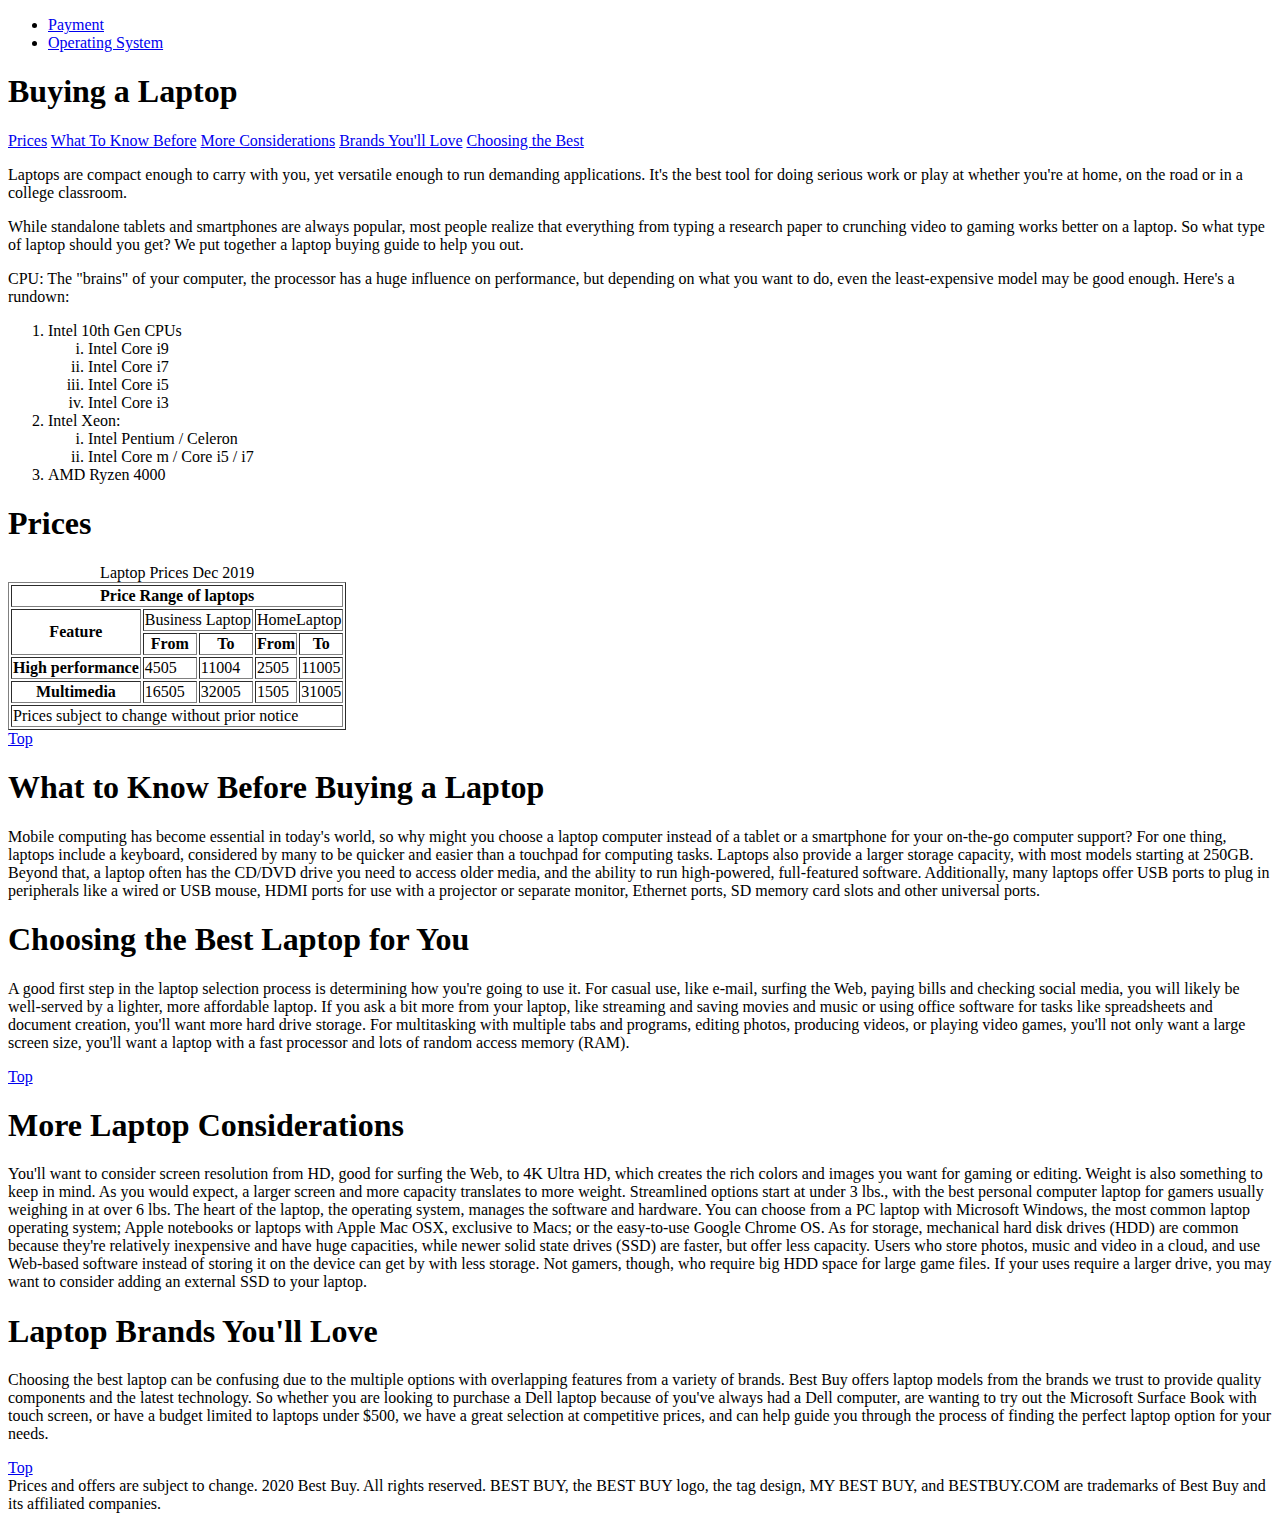
<file: Assignment 1/HW/index.html>
<!DOCTYPE html>
<html lang="en">

<head>
    <meta charset="UTF-8">
    <meta name="viewport" content="width=device-width, initial-scale=1.0">
    <title>Document</title>
</head>

<body>
    <nav>
        <ul>
            <li>
                <a href="pay.html">Payment</a>
            </li>
            <li>
                <a href="os.html">Operating System</a>
            </li>
        </ul>
    </nav>
    <article>
        <header>
            <h1>Buying a Laptop</h1>
        </header>
        <nav>
            <a href="#prices">Prices</a>
            <a href="#whatToKnow">What To Know Before</a>
            <a href="#moreToConsider">More Considerations</a>
            <a href="#brands">Brands You'll Love</a>
            <a href="#choosing">Choosing the Best</a>

        </nav>
        <p>
            Laptops are compact enough to carry with you, yet versatile enough to run demanding applications. It's the best tool for doing serious work or play at whether you're at home, on the road or in a college classroom.
        </p>
        <p>
            While standalone tablets and smartphones are always popular, most people realize that everything from typing a research paper to crunching video to gaming works better on a laptop. So what type of laptop should you get? We put together a laptop buying
            guide to help you out.
        </p>
        <p>
            CPU: The "brains" of your computer, the processor has a huge influence on performance, but depending on what you want to do, even the least-expensive model may be good enough. Here's a rundown:
        </p>
        <ol>
            <li>
                Intel 10th Gen CPUs
                <ol type="i">
                    <li>Intel Core i9</li>
                    <li>Intel Core i7</li>
                    <li>Intel Core i5</li>
                    <li>Intel Core i3</li>
                </ol>
            </li>
            <li>
                Intel Xeon:
                <ol type="i">
                    <li>Intel Pentium / Celeron</li>
                    <li>Intel Core m / Core i5 / i7 </li>
                </ol>
            </li>
            <li>
                AMD Ryzen 4000
            </li>

        </ol>
        <section id="prices">
            <h1>Prices</h1>
            <table border="solid">
                <caption>
                    Laptop Prices Dec 2019
                </caption>
                <thead>
                    <th colspan="5">Price Range of laptops</th>
                </thead>
                <tr>
                    <th rowspan="2">Feature</th>
                    <td colspan="2">Business Laptop</td>
                    <td colspan="2">HomeLaptop</td>
                </tr>
                <tr>
                    <th>From</th>
                    <th>To</th>
                    <th>From</th>
                    <th>To</th>
                </tr>
                <tbody>
                    <tr>
                        <th>High performance</th>
                        <td>4505</td>
                        <td>11004</td>
                        <td>2505</td>
                        <td>11005</td>
                    </tr>
                    <tr>
                        <th>Multimedia</th>
                        <td>16505</td>
                        <td>32005</td>
                        <td>1505</td>
                        <td>31005</td>
                    </tr>
                </tbody>
                <tfoot>
                    <td colspan="5">Prices subject to change without prior notice</td>
                </tfoot>
            </table>
            <a href="#">Top</a>
        </section>
        <section id="whatToKnow">
            <h1>What to Know Before Buying a Laptop</h1>
            <p>Mobile computing has become essential in today's world, so why might you choose a laptop computer instead of a tablet or a smartphone for your on-the-go computer support? For one thing, laptops include a keyboard, considered by many to be
                quicker and easier than a touchpad for computing tasks. Laptops also provide a larger storage capacity, with most models starting at 250GB. Beyond that, a laptop often has the CD/DVD drive you need to access older media, and the ability
                to run high-powered, full-featured software. Additionally, many laptops offer USB ports to plug in peripherals like a wired or USB mouse, HDMI ports for use with a projector or separate monitor, Ethernet ports, SD memory card slots and
                other universal ports.</p>
        </section>
        <section id="choosing">
            <h1>Choosing the Best Laptop for You</h1>
            <p>A good first step in the laptop selection process is determining how you're going to use it. For casual use, like e-mail, surfing the Web, paying bills and checking social media, you will likely be well-served by a lighter, more affordable
                laptop. If you ask a bit more from your laptop, like streaming and saving movies and music or using office software for tasks like spreadsheets and document creation, you'll want more hard drive storage. For multitasking with multiple
                tabs and programs, editing photos, producing videos, or playing video games, you'll not only want a large screen size, you'll want a laptop with a fast processor and lots of random access memory (RAM).</p>
            <a href="#">Top</a>
        </section>
        <section id="moreToConsider">
            <h1>More Laptop Considerations</h1>
            <p>You'll want to consider screen resolution from HD, good for surfing the Web, to 4K Ultra HD, which creates the rich colors and images you want for gaming or editing. Weight is also something to keep in mind. As you would expect, a larger screen
                and more capacity translates to more weight. Streamlined options start at under 3 lbs., with the best personal computer laptop for gamers usually weighing in at over 6 lbs. The heart of the laptop, the operating system, manages the software
                and hardware. You can choose from a PC laptop with Microsoft Windows, the most common laptop operating system; Apple notebooks or laptops with Apple Mac OSX, exclusive to Macs; or the easy-to-use Google Chrome OS. As for storage, mechanical
                hard disk drives (HDD) are common because they're relatively inexpensive and have huge capacities, while newer solid state drives (SSD) are faster, but offer less capacity. Users who store photos, music and video in a cloud, and use Web-based
                software instead of storing it on the device can get by with less storage. Not gamers, though, who require big HDD space for large game files. If your uses require a larger drive, you may want to consider adding an external SSD to your
                laptop.
            </p>
        </section>
        <section id="brands">
            <h1>Laptop Brands You'll Love</h1>
            <p>Choosing the best laptop can be confusing due to the multiple options with overlapping features from a variety of brands. Best Buy offers laptop models from the brands we trust to provide quality components and the latest technology. So whether
                you are looking to purchase a Dell laptop because of you've always had a Dell computer, are wanting to try out the Microsoft Surface Book with touch screen, or have a budget limited to laptops under $500, we have a great selection at competitive
                prices, and can help guide you through the process of finding the perfect laptop option for your needs.</p>
            <a href="#">Top</a>
        </section>

    </article>

    <footer>Prices and offers are subject to change. 2020 Best Buy. All rights reserved. BEST BUY, the BEST BUY logo, the tag design, MY BEST BUY, and BESTBUY.COM are trademarks of Best Buy and its affiliated companies.</footer>
</body>

</html>
</file>
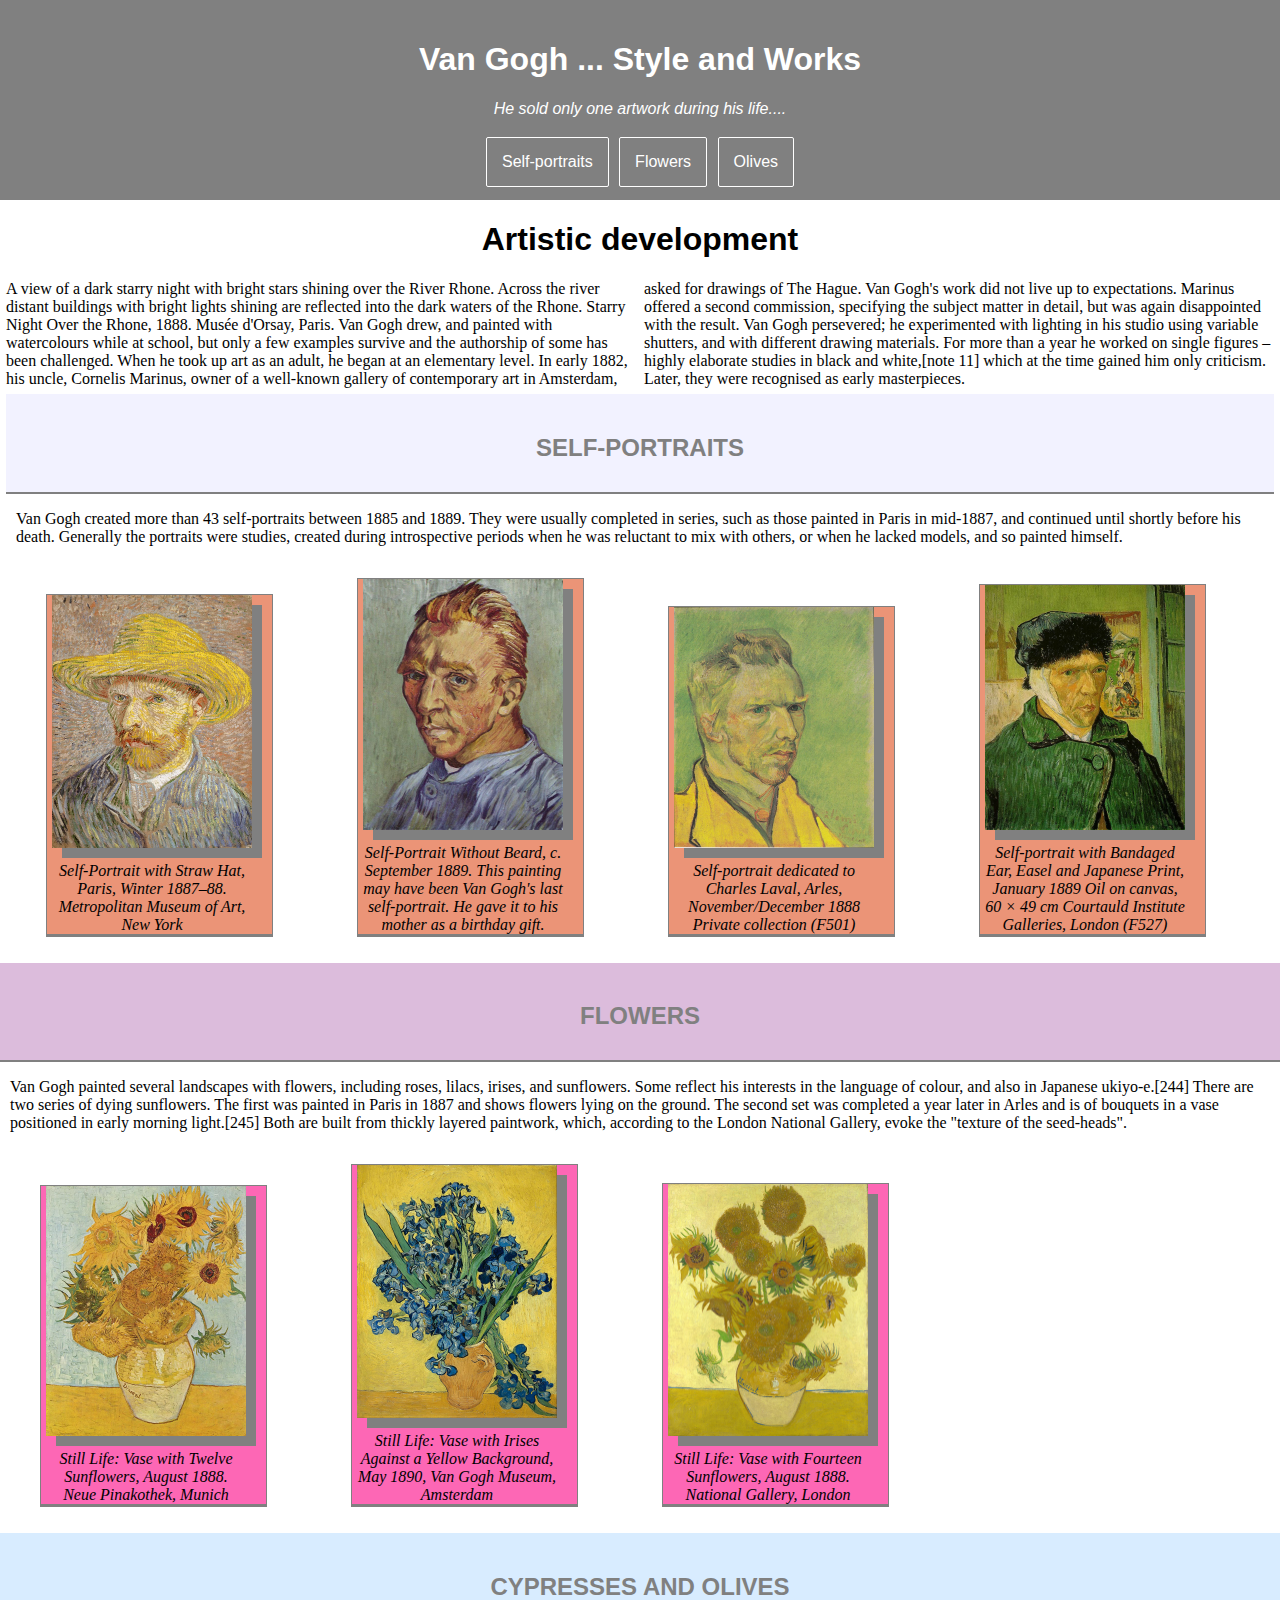
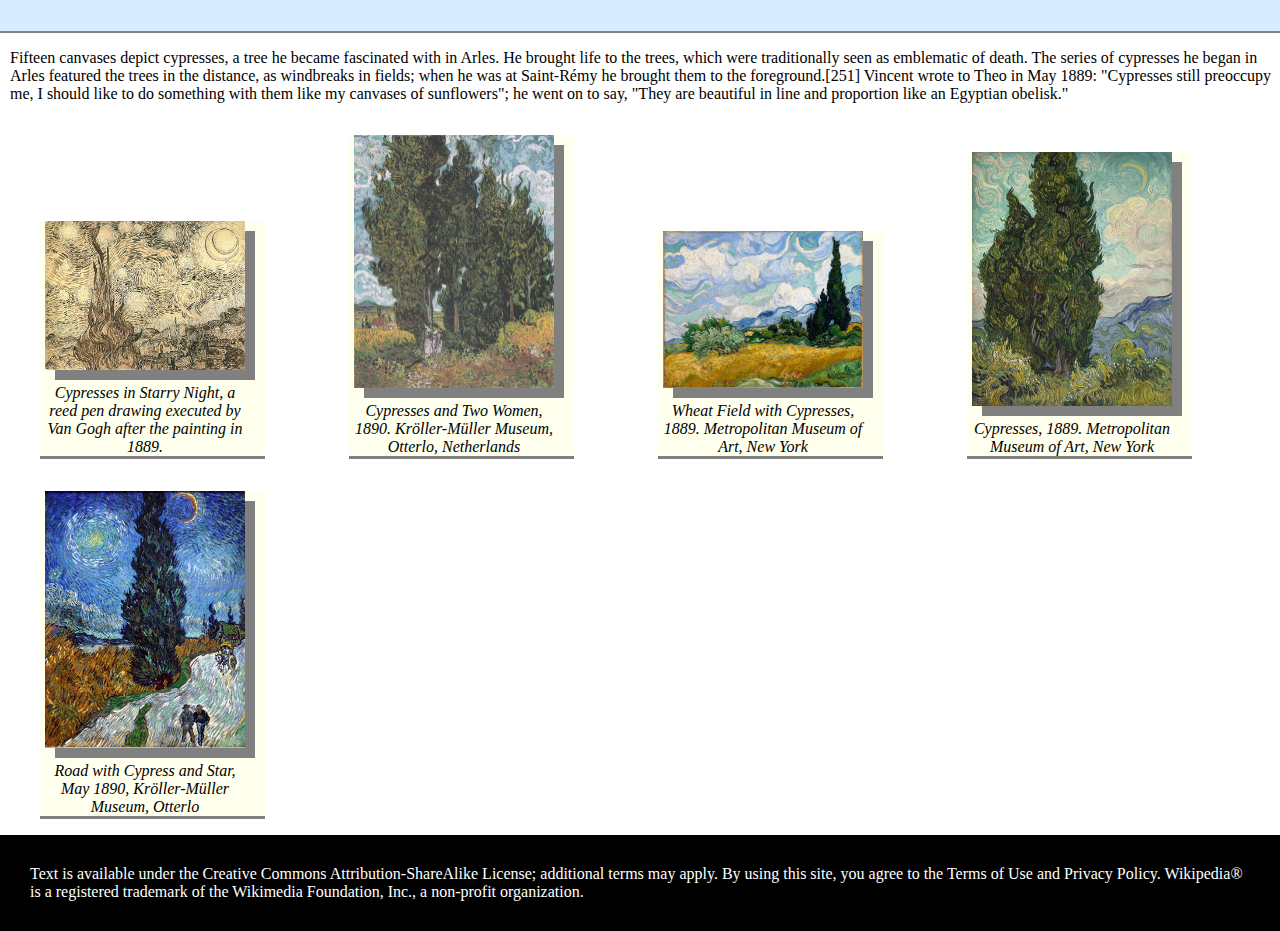
<file: Assignment 2/HW/q1/index.html>
<!DOCTYPE html>
<html lang="en">
<head>
    <meta charset="UTF-8">
    <meta name="viewport" content="width=device-width, initial-scale=1.0">
    <link rel="stylesheet" href="style.css">
    <title>Document</title>
</head>
<body>
    <header >
     <h1>Van Gogh ... Style and Works</h1> 
        <p>He sold only one artwork during his life.... </p>
        <a href="#ports" class="likebtn">Self-portraits</a>
        <a href="#flowers" class="likebtn">Flowers</a>
        <a href="#olives" class="likebtn">Olives</a>
    
    </header>
    <div id="intro">
        <div class="bg-image"></div>
        <h1>Artistic development</h1>
        <p>A view of a dark starry night with bright stars shining over the River Rhone. 
          Across the river distant buildings with bright lights shining are reflected into the dark waters of the Rhone.
        Starry Night Over the Rhone, 1888. Musée d'Orsay, Paris. 
        Van Gogh drew, and painted with watercolours while at school, but only a few examples survive and the authorship of some has been challenged. When he took up art as an adult, he began at an elementary level. In early 1882, his uncle, Cornelis Marinus, owner of a well-known gallery of contemporary art in Amsterdam, asked for drawings of The Hague. Van Gogh's work did not live up to expectations. Marinus offered a second commission, specifying the subject matter in detail, but was again disappointed with the result. Van Gogh persevered; he experimented with lighting in his studio using variable shutters, and with different drawing materials. For more than a year he worked on single figures – highly elaborate studies in black and white,[note 11] which at the time gained him only criticism. 
        Later, they were recognised as early masterpieces.</p>  
    </div>
    <article id="ports" class="ports">
        <header> <h2>Self-portraits</h2></header>
        <p>Van Gogh created more than 43 self-portraits between 1885 and 1889. They were usually completed in series, such as those painted in Paris in mid-1887, and continued until shortly before his death. Generally the portraits were studies, created during introspective periods when he was reluctant to mix with others, or when he lacked models, and so painted himself.</p>
        
        <section class='portraits-section'>
            <figure>
                <img src="images/por1.jpg" alt="">
                <figcaption>Self-Portrait with Straw Hat, Paris, Winter 1887–88. Metropolitan Museum of Art, New York</figcaption>
            </figure>
           </section>
           <section class='portraits-section'>
            <figure>
                <img src="images/por2.jpg" alt="">
                <figcaption>Self-Portrait Without Beard, c. September 1889. This painting may have been Van Gogh's last self-portrait. He gave it to his mother as a birthday gift.</figcaption>
            </figure>
           </section>
           <section class='portraits-section'>
            <figure>
                <img src="images/por3.jpeg" alt="">
                <figcaption>Self-portrait dedicated to Charles Laval, Arles, November/December 1888 Private collection (F501)</figcaption>
            </figure>
           </section>   
           <section class='portraits-section'>
            <figure>
                <img src="images/por4.jpg" alt="">
                <figcaption>Self-portrait with Bandaged Ear, Easel and Japanese Print, January 1889 Oil on canvas, 60 × 49 cm Courtauld Institute Galleries, London (F527)</figcaption>
            </figure>
           </section>   
    </article>
    <article id="flowers" class="flowers">
        <header><h2>Flowers</h2></header>
        <p>Van Gogh painted several landscapes with flowers, including roses, lilacs, irises, and sunflowers. Some reflect his interests in the language of colour, and also in Japanese ukiyo-e.[244] There are two series of dying sunflowers. The first was painted in Paris in 1887 and shows flowers lying on the ground. The second set was completed a year later in Arles and is of bouquets in a vase positioned in early morning light.[245] Both are built from thickly layered paintwork, which, according to the London National Gallery, evoke the "texture of the seed-heads".</p>
         
        <section class='flowwers-section'>
            <figure>
                <img src="images/fl1.jpg" alt="">
                <figcaption>Still Life: Vase with Twelve Sunflowers, August 1888. Neue Pinakothek, Munich</figcaption>
            </figure>
           </section>
           <section class='flowwers-section'>
            <figure>
                <img src="images/fl2.jpg" alt="">
                <figcaption>Still Life: Vase with Irises Against a Yellow Background, May 1890, Van Gogh Museum, Amsterdam</figcaption>
            </figure>
           </section>
           <section class='flowwers-section'>
            <figure>
                <img src="images/fl3.jpg" alt="">
                <figcaption>Still Life: Vase with Fourteen Sunflowers, August 1888. National Gallery, London</figcaption>
            </figure>
           </section>   
    </article>
    <article id="olives" class="olives">
        <header><h2>Cypresses and olives</h2></header>
        <p>Fifteen canvases depict cypresses, a tree he became fascinated with in Arles. He brought life to the trees, which were traditionally seen as emblematic of death. The series of cypresses he began in Arles featured the trees in the distance, as windbreaks in fields; when he was at Saint-Rémy he brought them to the foreground.[251] Vincent wrote to Theo in May 1889: "Cypresses still preoccupy me, I should like to do something with them like my canvases of sunflowers"; he went on to say, "They are beautiful in line and proportion like an Egyptian obelisk."</p>
         <section class='olive-section'>
         <figure>
             <img src="images/ol1.jpg" alt="">
             <figcaption>Cypresses in Starry Night, a reed pen drawing executed by Van Gogh after the painting in 1889.</figcaption>
         </figure>
        </section>
        <section class='olive-section'>
            <figure>
                <img src="images/ol2.jpeg" alt="">
                <figcaption>Cypresses and Two Women, 1890. Kröller-Müller Museum, Otterlo, Netherlands</figcaption>
            </figure>
           </section>
           <section class='olive-section'>
            <figure>
                <img src="images/ol3.jpg" alt="">
                <figcaption>Wheat Field with Cypresses, 1889. Metropolitan Museum of Art, New York</figcaption>
            </figure>
           </section>
           <section class='olive-section'>
            <figure>
                <img src="images/ol4.jpg" alt="">
                <figcaption>Cypresses, 1889. Metropolitan Museum of Art, New York</figcaption>
            </figure>
           </section>   
           <section class='olive-section'>
            <figure>
                <img src="images/ol5.jpg" alt="">
                <figcaption>Road with Cypress and Star, May 1890, Kröller-Müller Museum, Otterlo</figcaption>
            </figure>
           </section>   
    </article>
    <footer>Text is available under the Creative Commons Attribution-ShareAlike License; additional terms may apply. By using this site, you agree to the Terms of Use and Privacy Policy. Wikipedia® is a registered trademark of the Wikimedia Foundation, Inc., a non-profit organization.</footer>
</body>
</html>
</file>
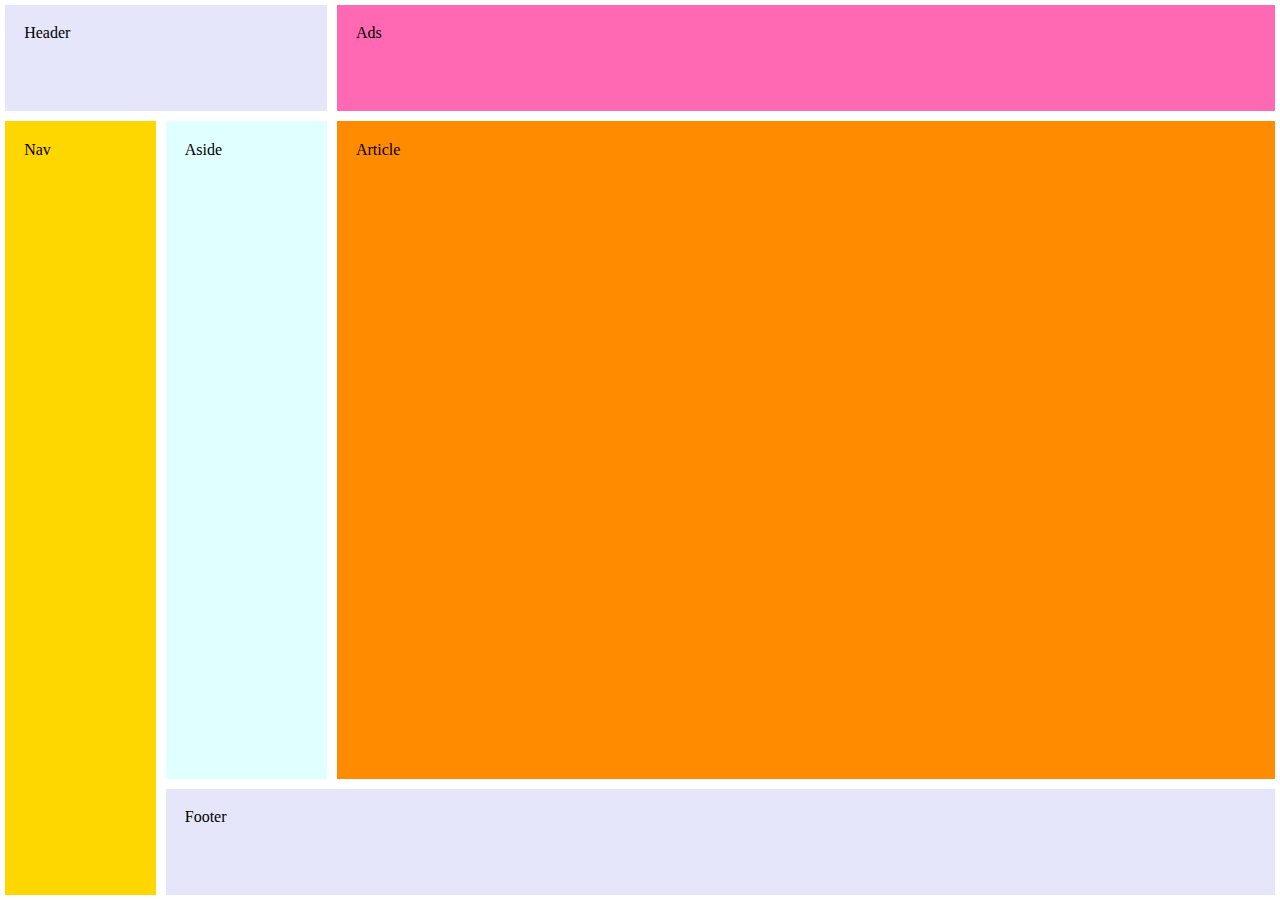
<file: Assignment 2/HW/q2/index.html>
<!DOCTYPE html>
<html lang="en">
<head>
    <meta charset="UTF-8">
    <meta name="viewport" content="width=device-width, initial-scale=1.0">
    <link rel="stylesheet" href="style.css">
    <title>Document</title>
</head>
<body>
    <header id="pageHeader">Header</header>
    <article id="mainArticle">Article</article>
    <nav id="mainNav">Nav</nav>
    <div id="siteAds">Ads</div>
    <aside id="aside">Aside</aside>
    <footer id="pageFooter">Footer</footer>
  </body>
<body>
    
</body>
</html>
</file>
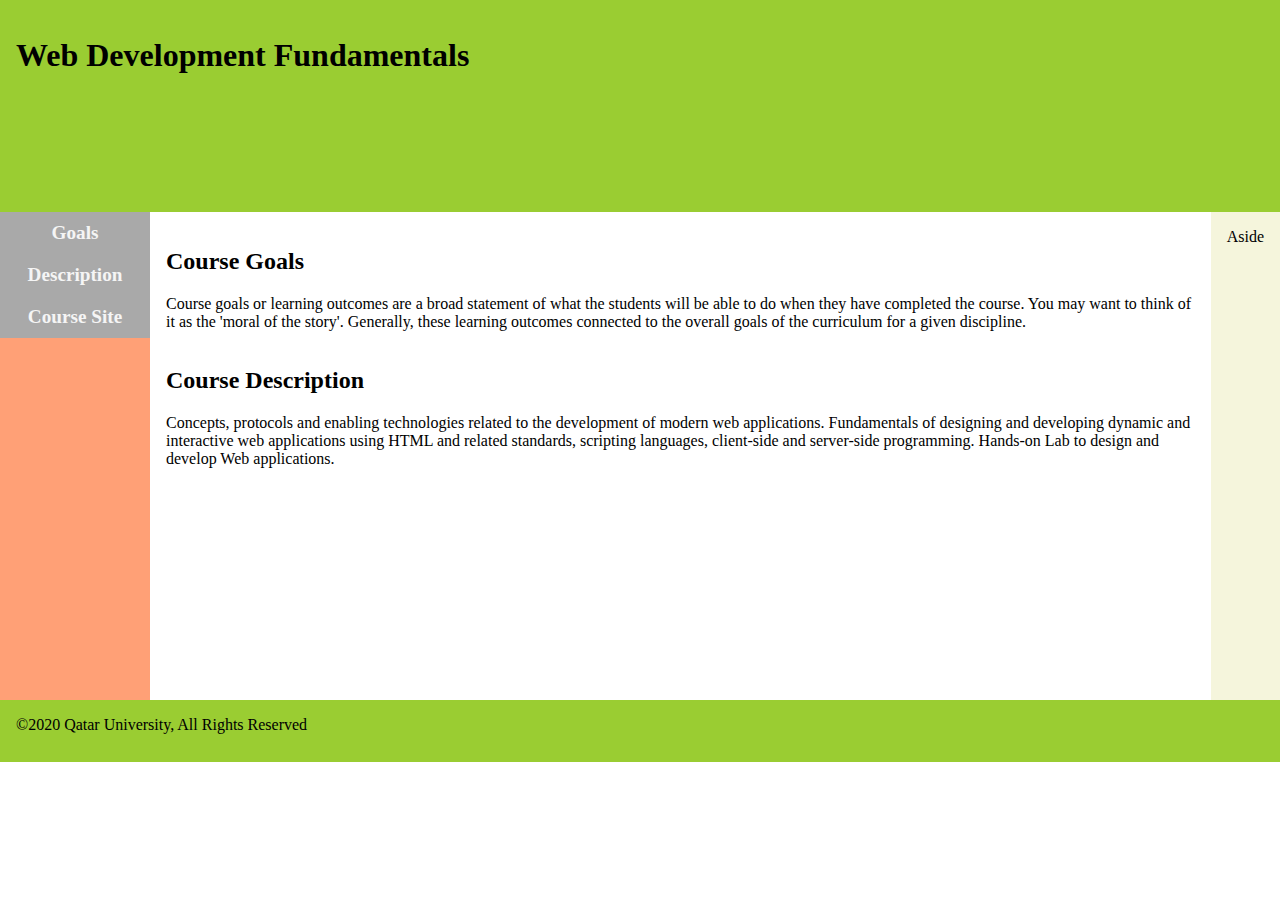
<file: Assignment 2/HW/q3/index.html>
<!DOCTYPE html>
<html lang="en">
<head>
    <meta charset="UTF-8">
    <meta name="viewport" content="width=device-width, initial-scale=1.0">
    <link rel="stylesheet" href="style.css">
    <title>Document</title>
</head>
<body>
<header><h1>Web Development Fundamentals</h1></header>
  <div id="main">
    <article>
        <section id="goals" >
        <h2>Course Goals</h2>
        <p>Course goals or learning outcomes are a broad statement of what the students will be able to do when they have completed the course.
            You may want to think of it as the 'moral of the story'.
            Generally, these learning outcomes connected to the overall goals of the curriculum for a given discipline. </p>
        </section>
        <section id="description">
         <h2>Course Description</h2>
            <p>Concepts, protocols and enabling technologies related to the development of modern web applications. Fundamentals of designing and developing dynamic and interactive web applications using HTML and related standards, scripting languages, client-side and server-side programming. Hands-on Lab to design and develop Web applications.</p> 
         </section>
    </article>
    <nav>
        <a href="#goals"> Goals</a>
        <a href="#goals"> Description</a>
        <a href="http://mybb.qu.edu.qa" target="_blank"> Course Site</a>
    </nav>
    <aside>Aside</aside>
  </div>
  <footer>©2020 Qatar University, All Rights Reserved
</footer>
</body>
</html>
</file>
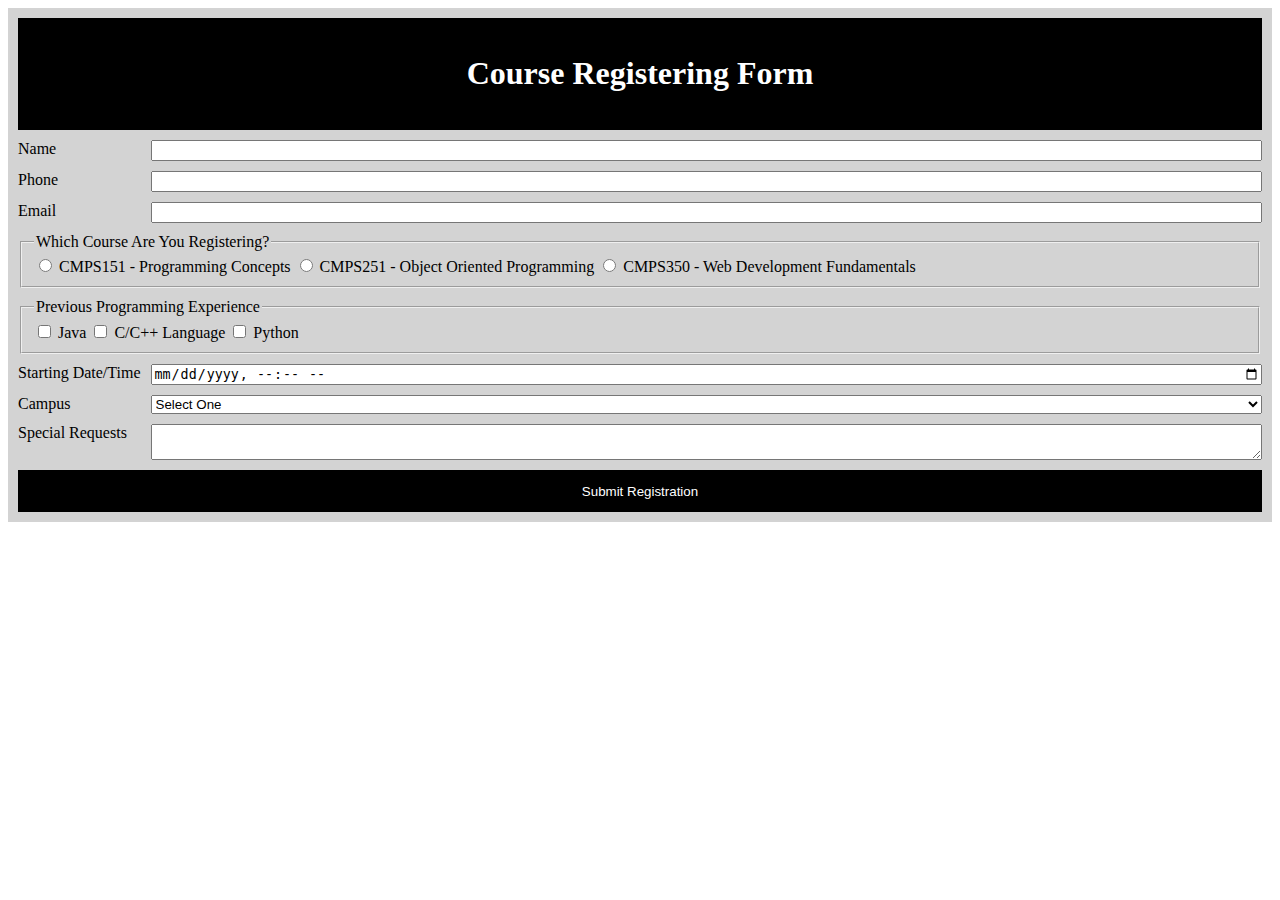
<file: Assignment 2/HW/q5/index.html>
<!DOCTYPE html>
<html lang="en">
<head>
    <meta charset="UTF-8">
    <meta name="viewport" content="width=device-width, initial-scale=1.0">
    <link rel="stylesheet" href="style.css">
    <title>Document</title>
</head>
<body>
    
<form class="myForm">
  <header><h1>Course Registering Form</h1></header>
  <label for="name">Name </label>
  <input type="text" name="name" id="name" required>

  <label for="phone">Phone </label>
  <input type="tel" name="phone" id="phone">

  <label for="email">Email </label>
  <input type="email" name="email" id="email">

  <fieldset>
    <legend>Which Course Are You Registering?</legend>
    <label> <input type="radio" name="cmps151" id="cmps151" required value="cmps151"> CMPS151 - Programming Concepts </label>
    <label> <input type="radio" name="cmps251" id="cmps251" required value="cmps251"> CMPS251 - Object Oriented Programming </label>
    <label> <input type="radio" name="cmps350" id="cmps350" required value="cmps350"> CMPS350 - Web Development Fundamentals </label>
  </fieldset>

  <fieldset>
    <legend>Previous Programming Experience</legend>
    <label> <input type="checkbox" name="experience" id="java" value="java"> Java </label>
    <label> <input type="checkbox" name="experience" id="c" value="c"> C/C++ Language </label>
    <label> <input type="checkbox" name="experience" id="python" value="python"> Python </label>
  </fieldset>

  <label for="start_time">Starting Date/Time</label>
  <input type="datetime-local" name="start_time" id="start_time" required>

  <label for="campus">Campus</label>
  <select name="campus" id="campus">
    <option value="" selected="selected">Select One</option>
    <option value="qumales" >QU Males</option>
    <option value="qufemales" >QU Females</option>
    <option value="online" >Online</option>
  </select>

 
  <label for="comments">Special Requests</label>
  <textarea name="comments" id="comments" maxlength="500"></textarea>

  <button>Submit Registration</button>

</form>
</body>
</html>
</file>
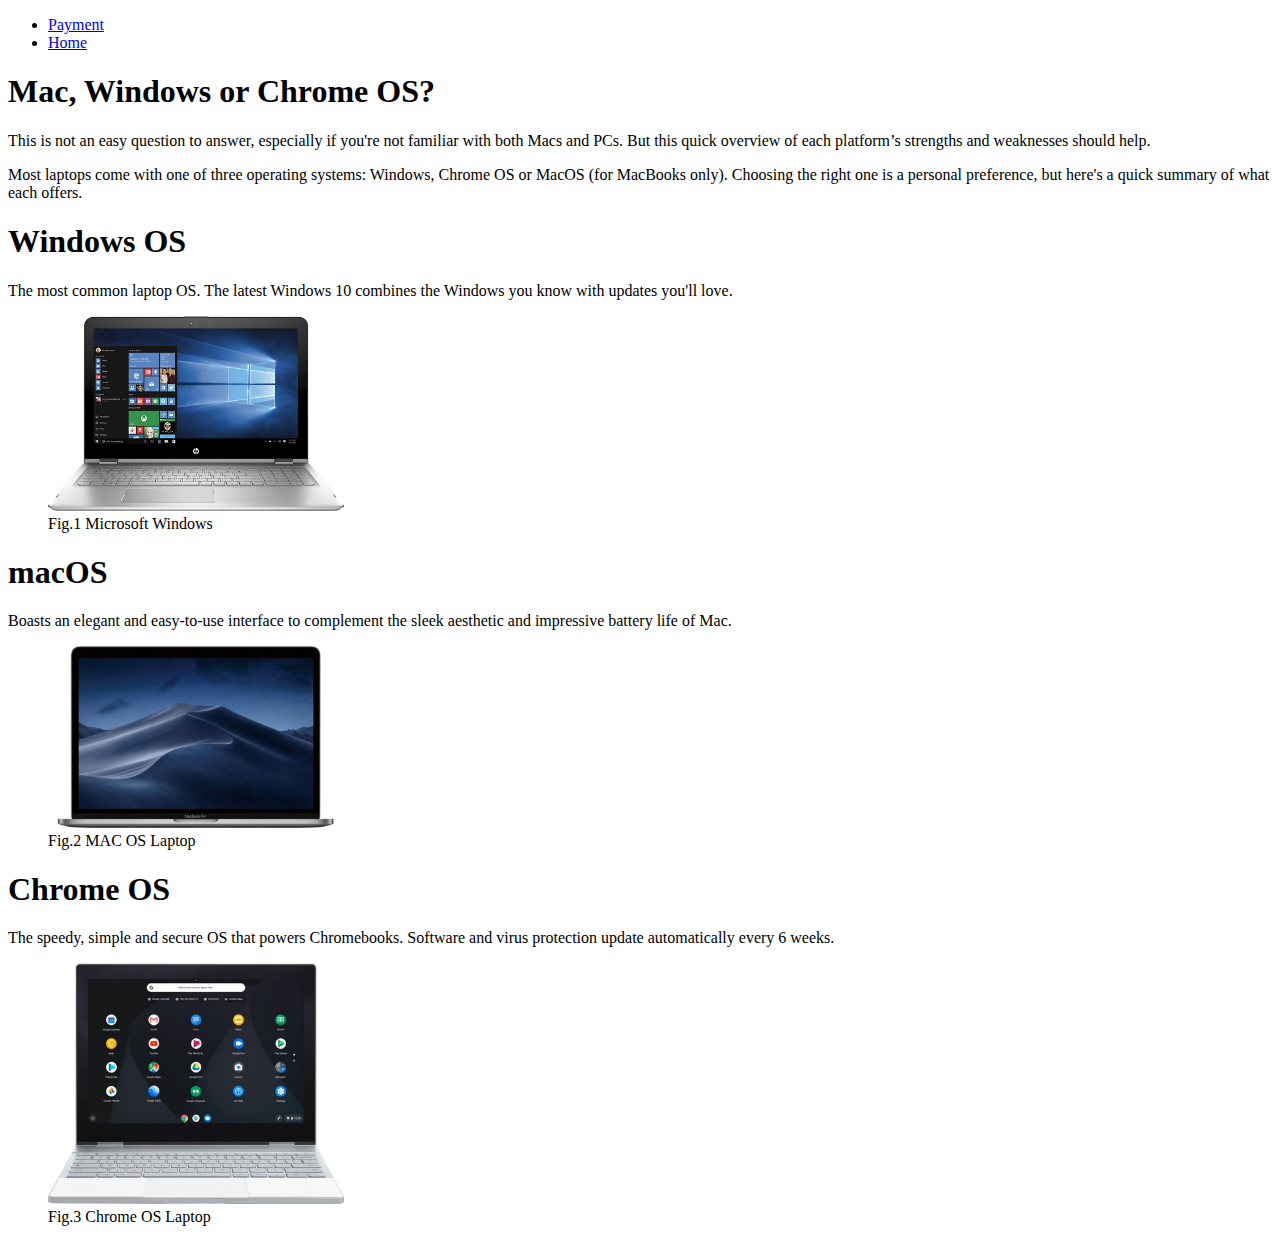
<file: Assignment 1/HW/os.html>
<!DOCTYPE html>
<html lang="en">

<head>
    <meta charset="UTF-8">
    <meta name="viewport" content="width=device-width, initial-scale=1.0">
    <title>Document</title>
</head>

<body>
    <nav>
        <ul>
            <li>
                <a href="pay.html">Payment</a>
            </li>
            <li>
                <a href="index.html">Home</a>
            </li>
        </ul>
    </nav>

    <article>
        <header>
            <h1>
                Mac, Windows or Chrome OS?
            </h1>
            <p>
                This is not an easy question to answer, especially if you're not familiar with both Macs and PCs. But this quick overview of each platform’s strengths and weaknesses should help.
            </p>
            <p>
                Most laptops come with one of three operating systems: Windows, Chrome OS or MacOS (for MacBooks only). Choosing the right one is a personal preference, but here's a quick summary of what each offers.
            </p>

        </header>
        <section id="windows">
            <h1>Windows OS</h1>
            <p>
                The most common laptop OS. The latest Windows 10 combines the Windows you know with updates you'll love.
            </p>
            <figure>

                <img src="images/windows.jpg" width="25%"><br>
                <caption>Fig.1 Microsoft Windows</caption>
            </figure>
        </section>
        <section id="mac">
            <h1>
                macOS
            </h1>
            <p>
                Boasts an elegant and easy-to-use interface to complement the sleek aesthetic and impressive battery life of Mac.
            </p>
            <figure>
                <img src="images/mac.jpg" width="25%"><br>
                <caption>
                    Fig.2 MAC OS Laptop
                </caption>
            </figure>
        </section>
        <section id="chrome">
            <h1>Chrome OS</h1>
            <p>
                The speedy, simple and secure OS that powers Chromebooks. Software and virus protection update automatically every 6 weeks.
            </p>
            <figure>
                <img src="images/chrome.jpg" width="25%"><br>
                <caption>
                    Fig.3 Chrome OS Laptop
                </caption>
            </figure>
        </section>
    </article>
</body>

</html>
</file>
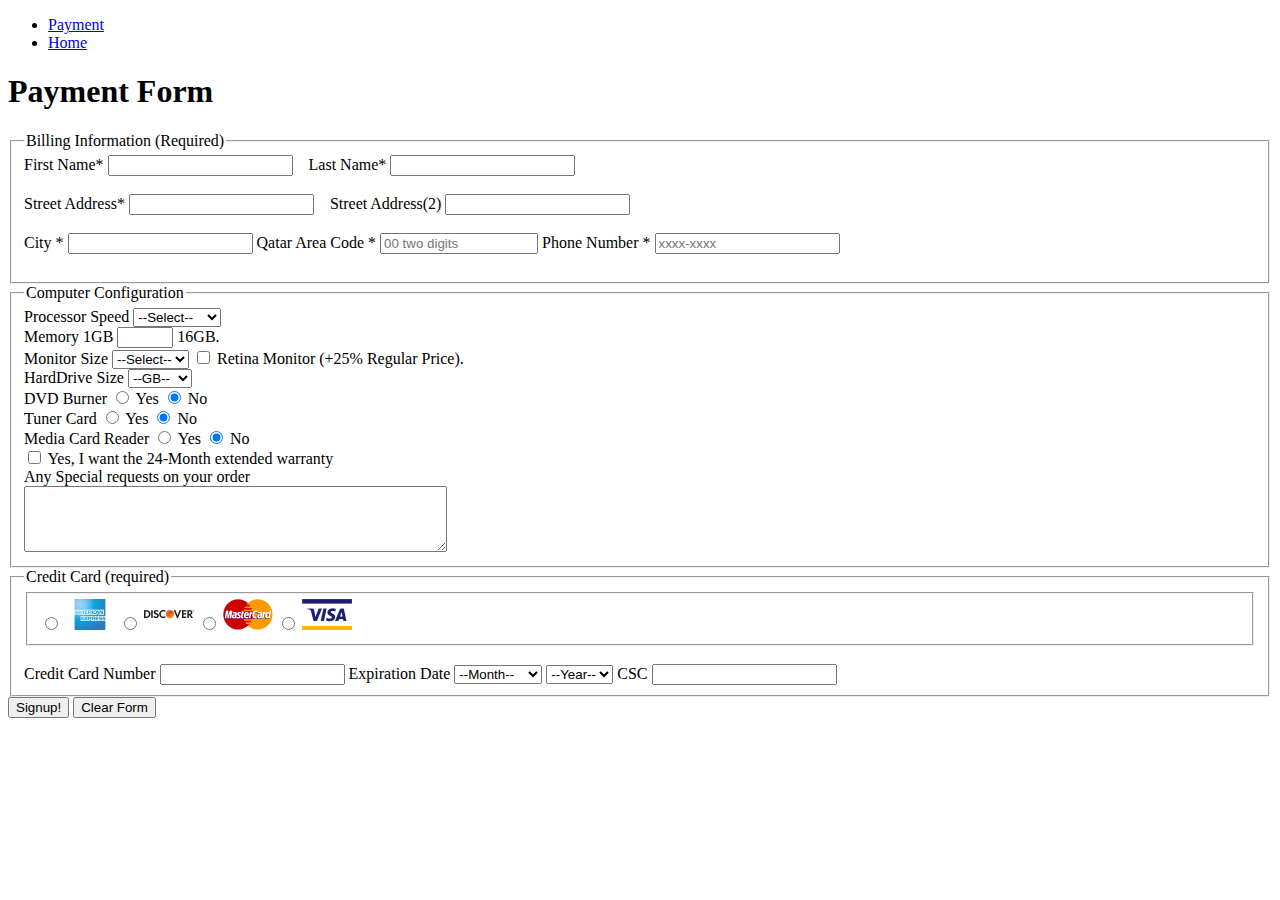
<file: Assignment 1/HW/pay.html>
<!DOCTYPE html>
<html lang="en">

<head>
    <meta charset="utf-8" />
    <meta name="viewport" content="width=device-width, initial-scale=1" />
    <title> Payment Form</title>

</head>

<body>
    <nav>
        <ul>
            <li>
                <a href="pay.html">Payment</a>
            </li>
            <li>
                <a href="index.html">Home</a>
            </li>
        </ul>
    </nav>
    <h1>Payment Form</h1>
    <form>
        <fieldset>
            <legend>Billing Information (Required)</legend>
            <label for="fName">First Name*</label>
            <input required type="text" id="fName" name="fName"> &nbsp;&nbsp;

            <label for="lName">Last Name*</label>
            <input required type="text" id="lName" name="lName"> <br><br>

            <label for="streetAddress">Street Address*</label>
            <input required type="text" id="streetAddress" name="streetAddress"> &nbsp;&nbsp;

            <label for="streetAddress2">Street Address(2)</label>
            <input type="text" id="streetAddress2" name="streetAddress2"> <br><br>

            <label for="city">City *</label>
            <input required type="text" list="cityList" name="city" id="city">
            <datalist id="cityList">
                <option value="Al Daayen"></option>
                <option value="Al Khor and Dhekra"></option>
                <option value="Al Rayyan"></option>
                <option value="Al Shahaniya"></option>
                <option value="Al Shamal"></option>
                <option value="Al Wakrah"></option>
                <option value="Doha"></option>
                <option value="Umm Salal"></option>

            </datalist>
            <label for="qAreaCode">Qatar Area Code *</label>
            <input required type="number" min="1" max="99" step="1" id="qAreaCode" pattern="(99)|[1-9]\d?"
                name="qAreaCode" style="width: 150px;" placeholder="00 two digits">

            <label for="phoneNumber">Phone Number *</label>
            <input required type="text" id="phoneNumber" name="phoneNumber" placeholder="xxxx-xxxx"
                pattern="[0-9]{4}?-[0-9]{4}"><br><br>

        </fieldset>
        <fieldset>
            <legend>Computer Configuration</legend>
            <label for="processor">Processor Speed</label>
            <select required  id="processor">
                <option value="" disabled selected hidden>--Select--</option>
                <optgroup label="Intel">
                    <option value="32ghz">3.2 GHZ</option>
                    <option value="40ghz">4.0 GHZ</option>
                    <option value="52ghz">5.2 GHZ</option>
                    <option value="77ghz">7.7 GHZ</option>
                </optgroup>
                <optgroup label="AMD Processor">
                    <option value="42ghz">4.2 GHZ</option>
                    <option value="50ghz">5.0 GHZ</option>
                    <option value="60ghz">6.0 GHZ</option>

                </optgroup>
            </select> <br>
            <label for="memSize">Memory</label>
            <label for="memSize">1GB</label>
            <input required type="number" id="memSize" name="memSize" min="1" max="16" step="1">
            <label for="memSize">16GB.</label> <br>

            <label for="mointorSize">Monitor Size</label>
            <select required id=mointorSize>
                <option value="" disabled selected hidden>--Select--</option>
                <option> 15"</option>
                <option> 17"</option>
                <option> 19"</option>
                <option> 21"</option>
                <option> 23"</option>
            </select>

            <input type="checkbox" id="retinaMonitor">
            <label for="retinaMonitor">Retina Monitor (+25% Regular Price).</label> <br>

            <label for="harddriveSize">HardDrive Size</label>
            <select required id=harddriveSize>
                <option value="" disabled selected hidden>--GB--</option>
                <option> 250GB</option>
                <option> 500GB</option>
                <option> 750GB</option>
                <option> 1TB</option>
                <option> 2TB</option>


            </select> <br>
            <label  for="dvdBurner">DVD Burner</label>
            <input  type="radio" name="dvdBurner" id="yes-dvd" value="YES">
            <Label for="yes-dvd"> Yes</Label>
            <input  type="radio" name="dvdBurner" id="no-dvd" value="NO" checked="checked">
            <Label for="no-dvd"> No</Label> <br>

            <label for="tunerCard">Tuner Card</label>
            <input  type="radio" name="tunerCard" id="yes-tuner" value="YES">
            <Label for="yes-tuner"> Yes</Label>
            <input  type="radio" name="tunerCard" id="no-tuner" value="NO" checked="checked">
            <Label for="no-tuner"> No</Label> <br>

            <label for="mediaReader">Media Card Reader</label>
            <input  type="radio" name="mediaReader" id="yes-reader" value="YES">
            <Label for="yes-reader"> Yes</Label>
            <input type="radio" name="mediaReader" id="no-reader" value="NO" checked="checked">
            <Label for="no-reader"> No</Label> <br>
            <input type="checkbox" id="waranty">
            <label for="waranty">Yes, I want the 24-Month extended warranty</label><br>

            <label for="specialReq"> Any Special requests on your order</label><br>
            <textarea id="specialReq" rows="4" cols="50"></textarea>
        </fieldset>
        <fieldset>
            <legend>Credit Card (required)</legend>
            <fieldset>
                <label>
                    <input required type="radio" name="creditCard" value="amex">
                    <img src="images/sb_amex.png">
                </label>
                <label>
                    <input type="radio" name="creditCard" value="discover">
                    <img src="images/sb_discover.png">
                </label>
                <label>
                    <input type="radio" name="creditCard" value="mastercard">
                    <img src="images/sb_master.png">
                </label>
                <label>
                    <input type="radio" name="creditCard" value="visa">
                    <img src="images/sb_visa.png">
                </label>

            </fieldset>
            <br>
            <label for="creditCardNumber"> Credit Card Number</label>
            <input required type="text" name="" id="creditCardNumber"
                pattern="^(?:4[0-9]{12}(?:[0-9]{3})?|5[1-5][0-9]{14}|6(?:011|5[0-9][0-9])[0-9]{12}|3[47][0-9]{13}|3(?:0[0-5]|[68][0-9])[0-9]{11}|(?:2131|1800|35\d{3})\d{11})$">
            <label for="expDate">Expiration Date</label>
            <select required id=month>
                <option value="" disabled selected hidden>--Month--</option>
                <option>January</option>
                <option>February</option>
                <option>March</option>
                <option>April</option>
                <option>June</option>
                <option>July</option>
                <option>August</option>
                <option>September</option>
                <option>October</option>
                <option>November</option>
                <option>December</option>

            </select>
            <select required id=year>
                <option value="" disabled selected hidden>--Year--</option>
                <option>2020</option>
                <option>2021</option>
                <option>2022</option>
                <option>2023</option>
                <option>2024</option>
            </select>
            <label for="csc">CSC</label>
            <input required type="text" id="csc" minlength="3" pattern="(\d){3}">
            
        </fieldset>
        <input type="submit" value="Signup!">
        <input type="reset" value="Clear Form">
    </form>
</body>

</html>
</file>
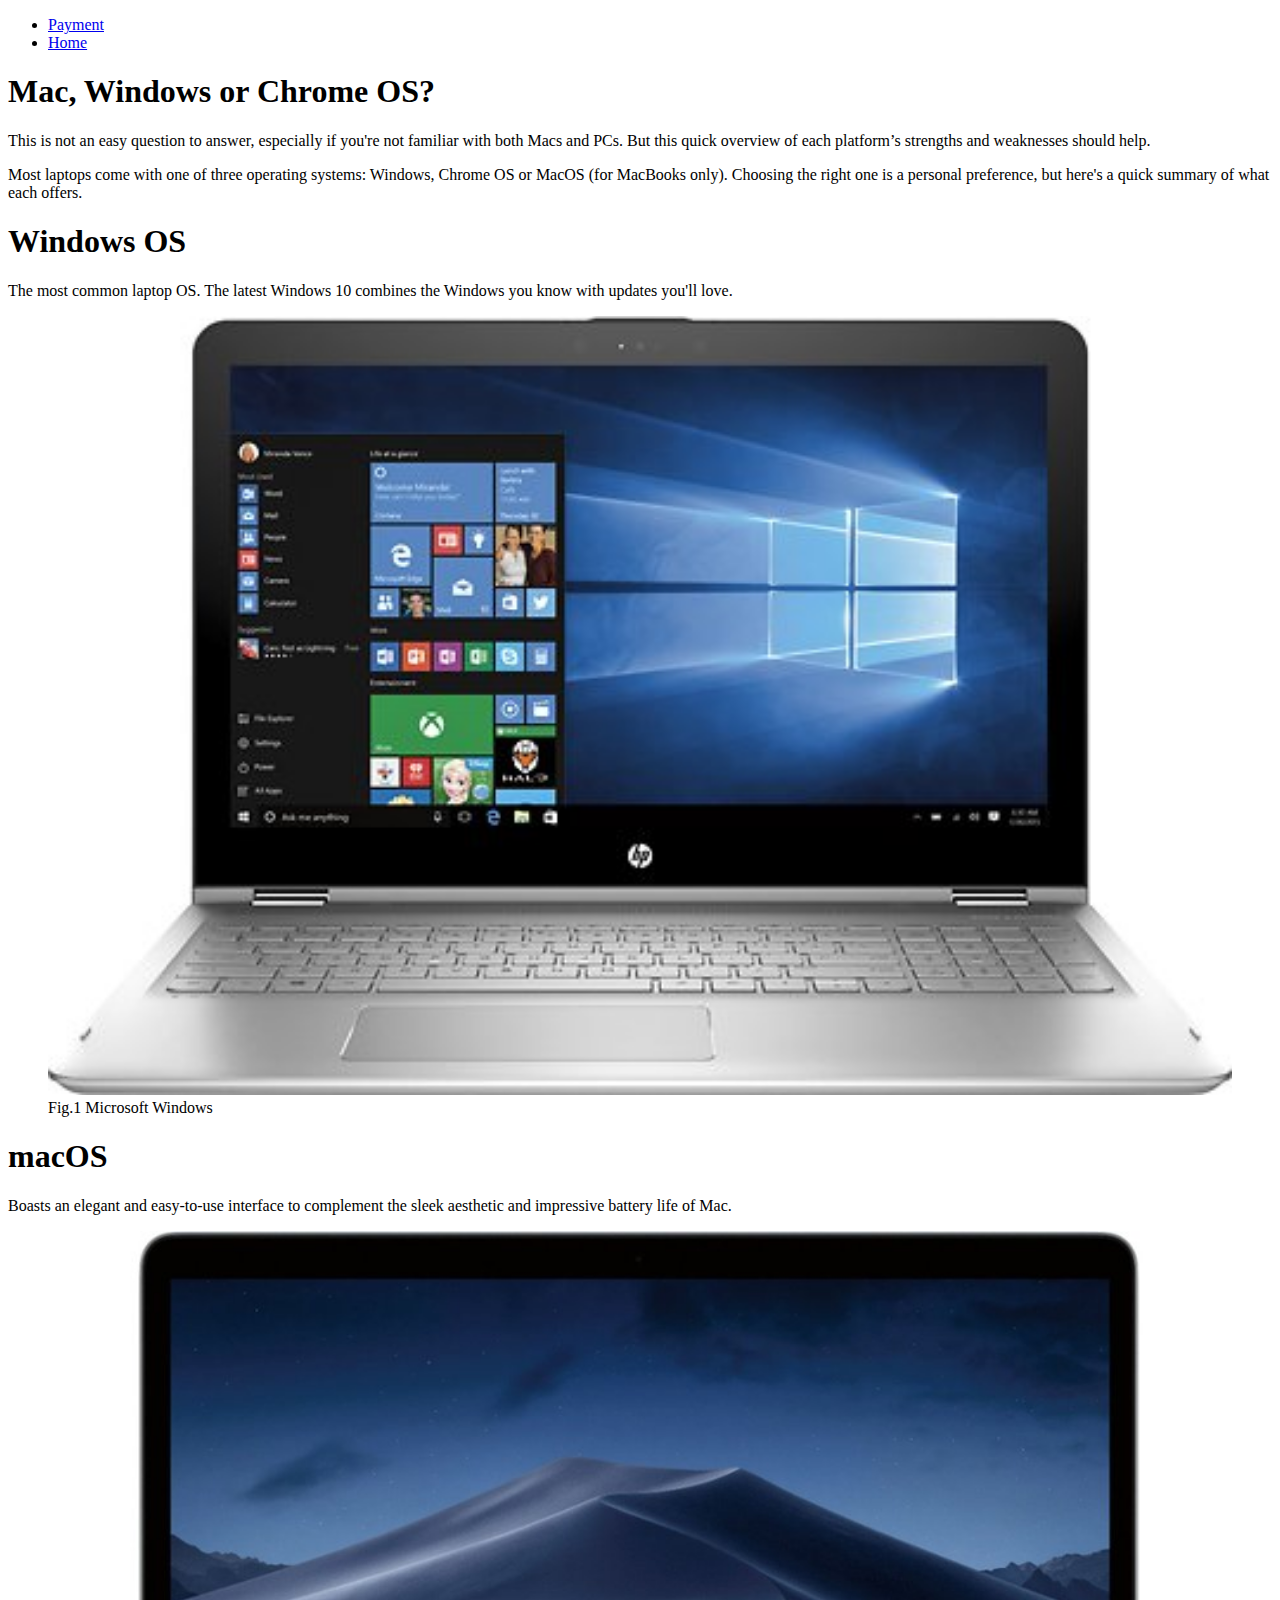
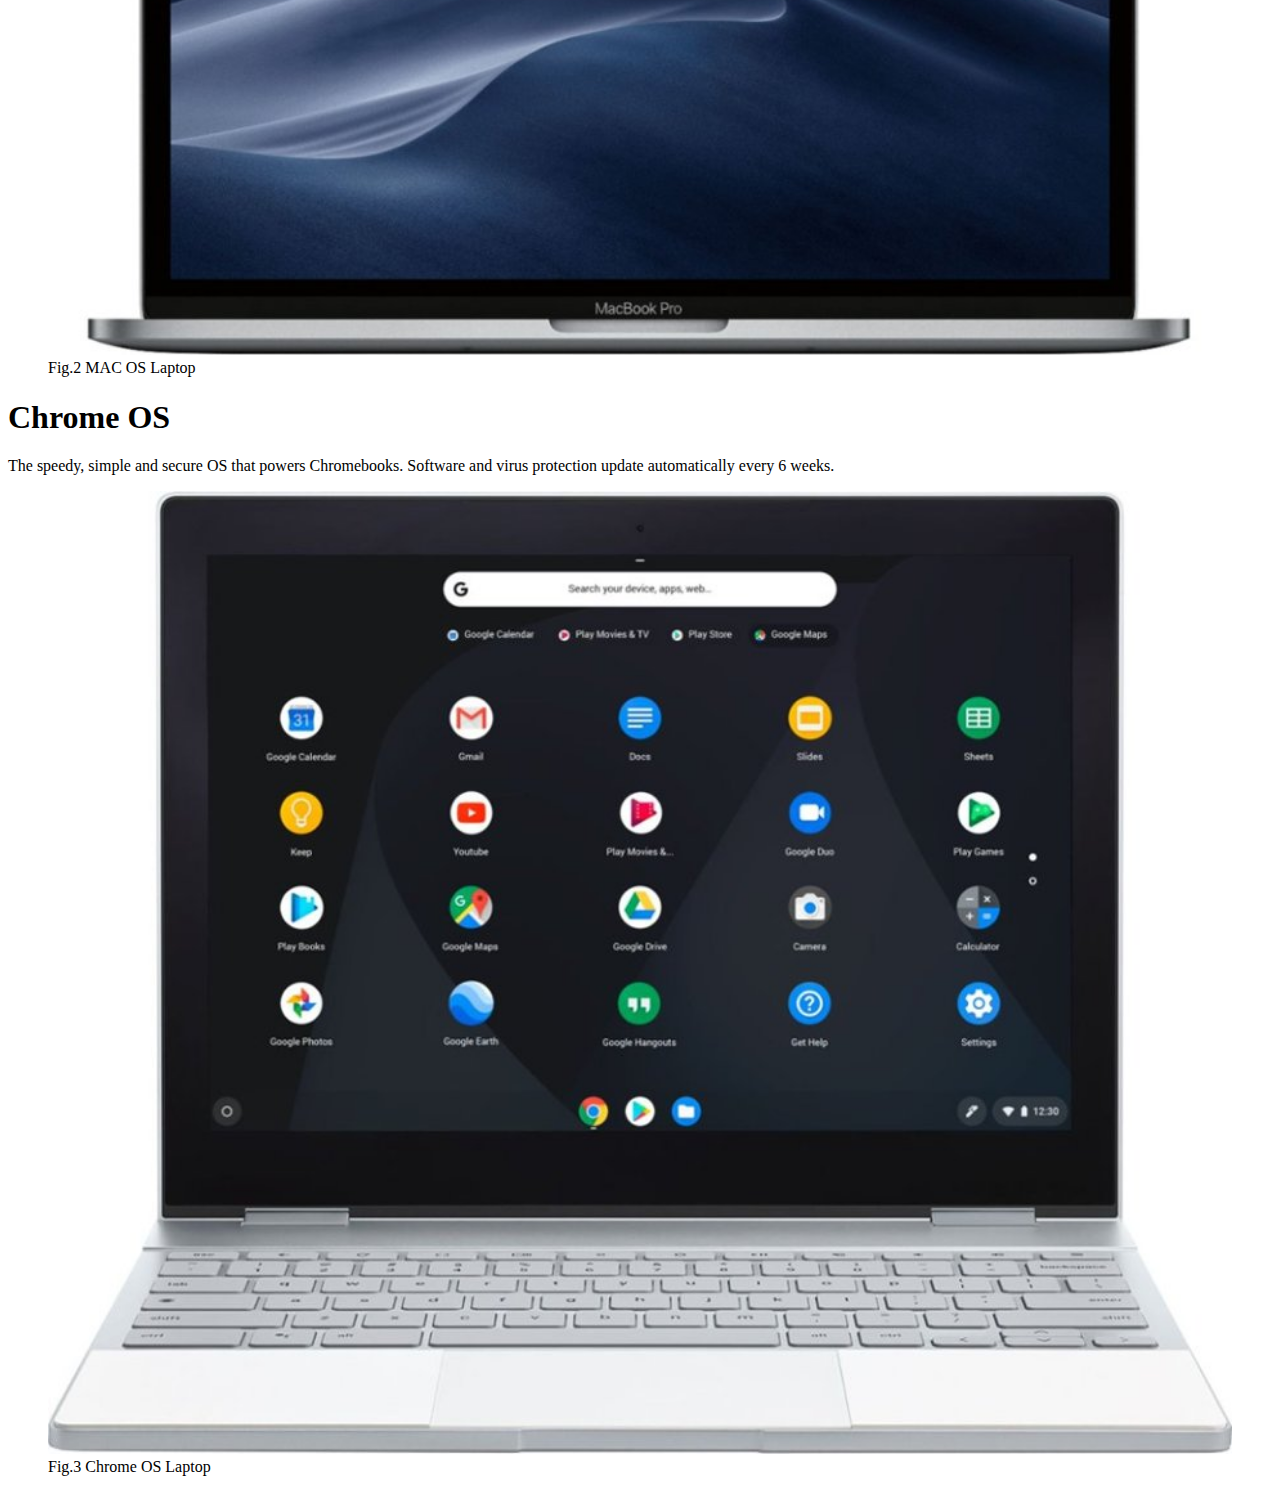
<file: Assignment 1/LAB-1 - StudentFiles/os.html>
<!DOCTYPE html>
<html lang="en">

<head>
    <meta charset="UTF-8">
    <meta name="viewport" content="width=device-width, initial-scale=1.0">
    <title>Document</title>
</head>

<body>
    <nav>
        <ul>
            <li>
                <a href="pay.html">Payment</a>
            </li>
            <li>
                <a href="index.html">Home</a>
            </li>
        </ul>
    </nav>

    <article>
        <header>
            <h1>
                Mac, Windows or Chrome OS?
            </h1>
            <p>
                This is not an easy question to answer, especially if you're not familiar with both Macs and PCs. But this quick overview of each platform’s strengths and weaknesses should help.
            </p>
            <p>
                Most laptops come with one of three operating systems: Windows, Chrome OS or MacOS (for MacBooks only). Choosing the right one is a personal preference, but here's a quick summary of what each offers.
            </p>

        </header>
        <section id="windows">
            <h1>Windows OS</h1>
            <p>
                The most common laptop OS. The latest Windows 10 combines the Windows you know with updates you'll love.
            </p>
            <figure>

                <img src="images/windows.jpg" width="100%">
                <caption>Fig.1 Microsoft Windows</caption>
            </figure>
        </section>
        <section id="mac">
            <h1>
                macOS
            </h1>
            <p>
                Boasts an elegant and easy-to-use interface to complement the sleek aesthetic and impressive battery life of Mac.
            </p>
            <figure>
                <img src="images/mac.jpg" width="100%">
                <caption>
                    Fig.2 MAC OS Laptop
                </caption>
            </figure>
        </section>
        <section id="chrome">
            <h1>Chrome OS</h1>
            <p>
                The speedy, simple and secure OS that powers Chromebooks. Software and virus protection update automatically every 6 weeks.
            </p>
            <figure>
                <img src="images/chrome.jpg" width="100%">
                <caption>
                    Fig.3 Chrome OS Laptop
                </caption>
            </figure>
        </section>
    </article>
</body>

</html>
</file>
<file: Assignment 2/HW/q1/style.css>
/* All style settings here */
header{
background-color: #808080;
text-align: center;
color: white;
font-family: "Arial";
padding: 20px 20px 10px 20px;
/* padding-bottom: ; */
}
body{
    margin: 0px;
    
}
header p{

    font-style: italic;


}
header a{
    /* background-color: red; */
    padding: 15px ;
    margin: 3px;
    border: 1px solid white;
    border-radius: 2px;
    color: white;
    text-decoration: none;
    display: inline-block;
    

}
header a:hover{
   background-color: white; 
   color: #808080;


}
#intro h1{
text-align: center;
font-family: Arial, Helvetica, sans-serif;
}
#intro p{
    font-family: "Comic Sans MS";
    margin: 6px;
    columns: 2;
    column-gap: 8px;
    display: block;
}
article header{
background-color: #F2F2FF;
color: #808080;
text-transform: uppercase;
border-bottom:2px solid grey;
}
article p{
    margin-left: 10px;
}

#port header{
    background-color: #F4F2FF;
}
#ports{
    margin: 6px;
}
article{
    margin-top: 10px;
}
section{
    display: inline-block;
    
}
section figure{
    display: inline-block;
    /* height: 200px; */
    width: 200px;
    background-color: #EB9477;
    padding-left: 5px;
    padding-right: 20px;
    border: 1px solid grey;
    border-bottom: 3px solid grey;
    text-align: center;
}
section figcaption{
    font-style: italic
}
section figure img{
    max-width: 200px;
    box-shadow: 10px 10px grey;
    margin-bottom: 10px;
}
.flowwers-section figure{
background-color: #FD67B5;

}
.flowers header{
    background-color: #DCBCDC;
}
.olives  header{
    background-color: #D8ECFF;
}
.olives section figure{
background-color: #FFFFED;
border-top: 0px;
border-left: 0px;
border-right: 0px;
}
footer{
    background-color: black;
    color: white;
    padding: 30px;
}
</file>
<file: Assignment 2/HW/q2/style.css>
body {
    display: grid;
    height: 100vh;
    margin: 0;
}

header,
footer,
article,
nav,
div,
aside {
    padding: 1.2em;
}

header,
footer {
    background-color: lavender;
}

article {
    background-color: darkorange;
}

nav {
    background-color: gold;
}

#aside {
    background-color: lightcyan;
}

#siteAds {
    background-color: hotpink;
}


/* Stack the layout on bigger devices/viewports. */

#pageHeader {
    grid-area: 1/1/ span 1/ 1;
    margin-bottom: 5px;
}

#mainArticle {
    grid-area: 2/1/ 12/ span 1;
    margin: 5px 0px;
}

#mainNav {
    margin: 5px 0px;
    grid-area: 12 /1/ 15/span 1;
}

#aside {
    margin: 5px 0px;
    grid-area: 15 /1/ 16/span 1;
}

#siteAds {
    margin: 5px 0px;
    grid-area: 16 /1/ 17/span 1;
}

#pageFooter {
    margin: 5px 0px;
}

@media (min-width: 575px) {
    #pageHeader {
        grid-area: 1/1/ span 1/ 4;
        margin: 5px 5px;
    }
    #mainArticle {
        grid-area: 2/ 2/ 14/ span 2;
        margin: 5px 5px;
    }
    #siteAds {
        margin: 5px 5px;
        grid-area: 2 /1/ span 2/span 1;
    }
    #mainNav {
        margin: 5px 5px;
        grid-area: 4 /1/ 15/span 1;
    }
    #pageFooter {
        margin: 5px 5px;
        grid-area: 14 / 2/ 15/5;
    }
    #aside {
        margin: 5px 5px;
        grid-area: 1 /4/ 14/span 1;
    }
}

@media (min-width: 875px) {
    #pageHeader {
        grid-area: 1 / 1/ 1/ 3;
        margin: 5px 5px;
    }
    #siteAds {
        margin: 5px 5px;
        grid-area: 1 /3/ 1/span 10;
    }
    #mainNav {
        margin: 5px 5px;
        grid-area: 2 /1/ 15/1;
    }
    #aside {
        margin: 5px 5px;
        grid-area: 2 /2/ 14/2;
    }
    #mainArticle {
        grid-area: 2/ 3/ 14/ span 10;
        margin: 5px 5px;
    }
    #pageFooter {
        margin: 5px 5px;
        grid-area: 14 / 2/ 15/span 11;
    }
}
</file>
<file: Assignment 2/HW/q3/style.css>
* {
    /* box-sizing: border-box; */
}

body {
    min-height: 100vh;
    margin: 0;
}

#main>nav,
#main>aside {
    background: beige;
    display: flex;
}

#main>nav {
    background-color: #FFA076;
    display: flex;
}

nav a {
    text-decoration: none;
    color: whitesmoke;
    font-weight: bold;
    background-color: darkgrey;
    margin: 0em;
    padding-top: 10px;
    padding-bottom: 10px;
    font-size: 1.2em;
    text-align: center;
    flex-shrink: 0;
    flex-wrap: wrap;
    /* flex-basis: 100px; */
    flex-grow: 1;
    justify-content: stretch;
}

nav a:hover {
    color: whitesmoke;
    font-weight: bolder;
    background-color: black;
}

header,
footer {
    background: yellowgreen;
    height: 20vh;
}

header,
footer,
article,
aside {
    padding: 1em;
}

article {
    display: flex;
    flex-direction: row;
}

aside {
    margin-bottom: 100px;
}

@media (min-width: 675px) {
    #main {
        display: flex;
    }
    article {
        display: flex;
        flex-direction: column;
        order: 2;
        margin-bottom: 200px;
    }
    nav {
        display: flex;
        flex-shrink: 0;
        flex-direction: column;
        order: 1;
        flex-grow: 01;
        background-color: #FFA076;
    }
    nav a {
        flex-shrink: 0;
        flex-wrap: wrap;
        /* flex-basis: 100px; */
        min-width: 150px;
        flex-grow: 0;
        justify-content: stretch;
    }
    aside {
        order: 3;
        flex-grow: 1;
        justify-content: stretch;
        margin-bottom: 0px;
    }
    footer {
        max-height: 30px;
    }
}
</file>
<file: Assignment 2/HW/q5/style.css>
.myForm {
    background-color: lightgray;
    padding: 10px;
}

.myForm>button,
.myForm>header {
    padding: 1em;
    background: black;
    border: 0;
    color: white;
}

.myForm>header {
    text-align: center;
    grid-area: 1/1/2/3;
}

.myForm {
    display: grid;
    grid-template-columns: auto 1fr;
    grid-auto-flow: auto;
    gap: 10px;
}

fieldset {
    /* grid-column: span 3; */
    grid-area: auto/auto/auto/span 2;
}

.myForm>button {
    grid-area: auto/auto/auto/span 2;
}
</file>
